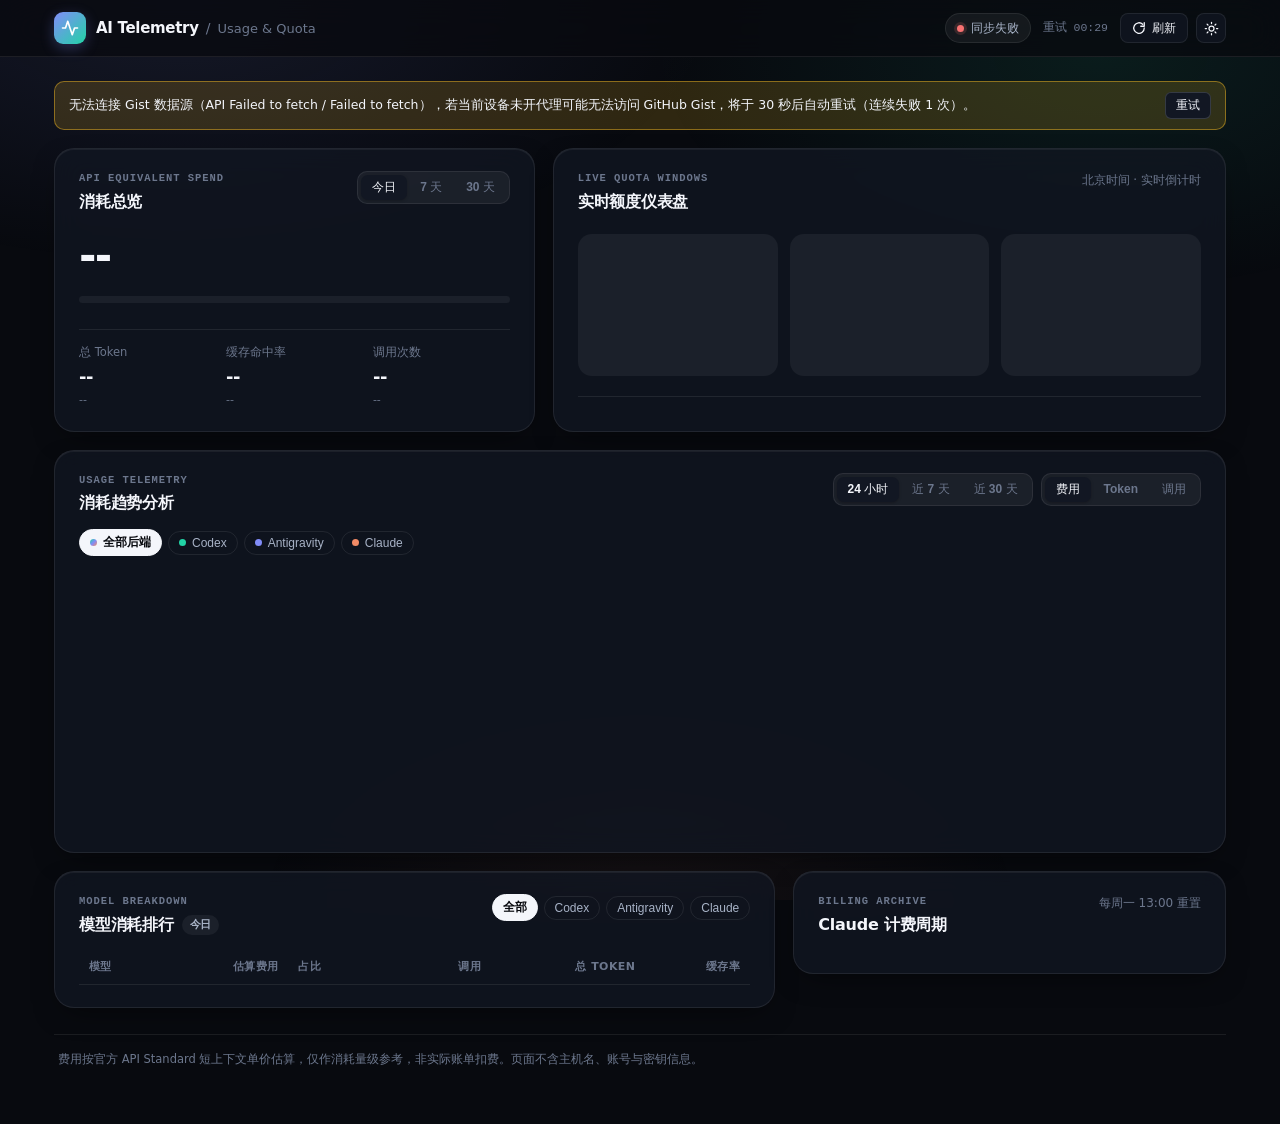
<file: usage/index.html>
<!doctype html>
<html lang="zh-CN">
<head>
  <meta charset="utf-8">
  <meta name="viewport" content="width=device-width, initial-scale=1, viewport-fit=cover">
  <meta name="color-scheme" content="dark light">
  <title>AI Telemetry · 用量与额度看板</title>
  <link rel="stylesheet" href="styles.css?v=20261125a">
</head>
<body>
  <div class="ambient-bg" aria-hidden="true"></div>

  <!-- Sticky Translucent Navbar -->
  <nav class="navbar">
    <div class="nav-inner">
      <div class="nav-brand">
        <div class="logo-badge" aria-hidden="true">
          <svg width="18" height="18" viewBox="0 0 24 24" fill="none" stroke="currentColor" stroke-width="2.2" stroke-linecap="round" stroke-linejoin="round">
            <polyline points="22 12 18 12 15 21 9 3 6 12 2 12"/>
          </svg>
        </div>
        <div class="brand-text">
          <span class="brand-name">AI Telemetry</span>
          <span class="brand-sep">/</span>
          <span class="brand-sub">Usage &amp; Quota</span>
        </div>
      </div>

      <div class="nav-right">
        <div class="status-chip" id="syncPill" title="每 10 分钟由本机自动推送脱敏快照">
          <span class="pulse-dot" id="syncDot"></span>
          <span id="syncText">正在同步…</span>
        </div>
        <span class="next-sync-tag" id="nextRefreshMeta">--:--</span>
        <button class="nav-btn" id="refreshBtn" type="button" title="立即刷新">
          <svg class="spin-target" width="14" height="14" viewBox="0 0 24 24" fill="none" stroke="currentColor" stroke-width="2.2" stroke-linecap="round" stroke-linejoin="round">
            <path d="M21 12a9 9 0 1 1-2.64-6.36"/>
            <polyline points="21 3 21 9 15 9"/>
          </svg>
          <span class="nav-btn-text" id="refreshLabel">刷新</span>
        </button>
        <button class="nav-btn icon-only" id="themeBtn" type="button" title="切换浅色 / 深色主题" aria-label="切换主题">
          <svg id="themeIconSun" width="15" height="15" viewBox="0 0 24 24" fill="none" stroke="currentColor" stroke-width="2" stroke-linecap="round" stroke-linejoin="round">
            <circle cx="12" cy="12" r="4"/>
            <path d="M12 2v2M12 20v2M4.93 4.93l1.41 1.41M17.66 17.66l1.41 1.41M2 12h2M20 12h2M6.34 17.66l-1.41 1.41M19.07 4.93l-1.41 1.41"/>
          </svg>
          <svg id="themeIconMoon" width="15" height="15" viewBox="0 0 24 24" fill="none" stroke="currentColor" stroke-width="2" stroke-linecap="round" stroke-linejoin="round" style="display:none">
            <path d="M21 12.79A9 9 0 1 1 11.21 3 7 7 0 0 0 21 12.79z"/>
          </svg>
        </button>
      </div>
    </div>
  </nav>

  <main class="container">
    <!-- Notice Banner -->
    <div class="notice-banner" id="noticeBanner" hidden>
      <span id="noticeText"></span>
      <button class="notice-retry" id="noticeRetry" type="button">重试</button>
    </div>

    <!-- ROW 1: Bento Hero (Spend Overview + Live Quota Rings) -->
    <section class="bento-hero">
      <!-- Left: Spend & Core Telemetry -->
      <article class="panel hero-spend" id="heroSpendCard">
        <div class="panel-head">
          <div>
            <div class="eyebrow">API EQUIVALENT SPEND</div>
            <h1 class="panel-title">消耗总览</h1>
          </div>
          <div class="segmented" id="kpiRangeGroup" role="tablist" aria-label="统计周期">
            <button class="seg-btn active" data-range="today" role="tab" aria-selected="true">今日</button>
            <button class="seg-btn" data-range="d7" role="tab" aria-selected="false">7 天</button>
            <button class="seg-btn" data-range="d30" role="tab" aria-selected="false">30 天</button>
          </div>
        </div>

        <div class="hero-figure-row">
          <div class="hero-amount" id="heroAmount">--</div>
          <div class="hero-delta" id="heroDelta"></div>
        </div>

        <!-- Backend Share Proportional Bar -->
        <div class="share-strip-wrap">
          <div class="share-strip" id="backendShareBar"></div>
          <div class="share-legend" id="backendShareLegend"></div>
        </div>

        <!-- 3 Compact Telemetry Metrics -->
        <div class="mini-metrics" id="miniMetrics">
          <div class="mini-metric">
            <span class="mm-label">总 Token</span>
            <span class="mm-val" id="mmTokens">--</span>
            <span class="mm-sub" id="mmTokensSub">--</span>
          </div>
          <div class="mini-metric">
            <span class="mm-label">缓存命中率</span>
            <span class="mm-val" id="mmCache">--</span>
            <span class="mm-sub" id="mmCacheSub">--</span>
          </div>
          <div class="mini-metric">
            <span class="mm-label">调用次数</span>
            <span class="mm-val" id="mmReqs">--</span>
            <span class="mm-sub" id="mmReqsSub">--</span>
          </div>
        </div>
      </article>

      <!-- Right: Live Quota Rings Command Deck -->
      <article class="panel hero-quota">
        <div class="panel-head">
          <div>
            <div class="eyebrow">LIVE QUOTA WINDOWS</div>
            <h2 class="panel-title">实时额度仪表盘</h2>
          </div>
          <span class="panel-hint">北京时间 · 实时倒计时</span>
        </div>

        <div class="rings-grid" id="quotaRingsGrid">
          <div class="ring-skeleton"></div>
          <div class="ring-skeleton"></div>
          <div class="ring-skeleton"></div>
        </div>

        <div class="quota-footer-bar" id="quotaFooterBar"></div>
      </article>
    </section>

    <!-- ROW 2: Interactive Trend Chart -->
    <section class="panel chart-panel">
      <div class="chart-top">
        <div>
          <div class="eyebrow">USAGE TELEMETRY</div>
          <h2 class="panel-title">消耗趋势分析</h2>
        </div>
        <div class="chart-toolbar">
          <div class="segmented" id="trendSpanGroup" role="tablist" aria-label="时间跨度">
            <button class="seg-btn active" data-span="24h" role="tab" aria-selected="true">24 小时</button>
            <button class="seg-btn" data-span="7d" role="tab" aria-selected="false">近 7 天</button>
            <button class="seg-btn" data-span="30d" role="tab" aria-selected="false">近 30 天</button>
          </div>
          <div class="segmented" id="trendMetricGroup" role="tablist" aria-label="指标切换">
            <button class="seg-btn active" data-metric="cost_usd" role="tab" aria-selected="true">费用</button>
            <button class="seg-btn" data-metric="total_tokens" role="tab" aria-selected="false">Token</button>
            <button class="seg-btn" data-metric="requests" role="tab" aria-selected="false">调用</button>
          </div>
        </div>
      </div>

      <div class="chart-meta-row">
        <div class="filter-pills" id="backendFilterGroup">
          <button class="pill active" data-backend="all"><span class="pdot all"></span>全部后端</button>
          <button class="pill" data-backend="codex"><span class="pdot codex"></span>Codex</button>
          <button class="pill" data-backend="antigravity"><span class="pdot antigravity"></span>Antigravity</button>
          <button class="pill" data-backend="claude"><span class="pdot claude"></span>Claude</button>
        </div>
        <div class="chart-kpis" id="chartStats"></div>
      </div>

      <div class="chart-canvas-wrap" id="chartStage">
        <svg id="trendSvg" class="trend-svg" role="img" aria-label="用量趋势柱状图"></svg>
        <div class="chart-tooltip" id="chartTooltip" hidden></div>
      </div>
    </section>

    <!-- ROW 3: Two-Column Deep Dive (Model Leaderboard + Claude Cycles) -->
    <section class="bento-bottom">
      <!-- Left: Model Leaderboard -->
      <article class="panel models-panel">
        <div class="panel-head">
          <div>
            <div class="eyebrow">MODEL BREAKDOWN</div>
            <h2 class="panel-title">模型消耗排行 <span class="title-badge" id="modelRangeBadge">今日</span></h2>
          </div>
          <div class="filter-pills compact" id="modelBackendFilter">
            <button class="pill active" data-backend="all">全部</button>
            <button class="pill" data-backend="codex">Codex</button>
            <button class="pill" data-backend="antigravity">Antigravity</button>
            <button class="pill" data-backend="claude">Claude</button>
          </div>
        </div>

        <div class="table-scroll">
          <table class="clean-table">
            <thead>
              <tr>
                <th>模型</th>
                <th class="num">估算费用</th>
                <th class="bar-th">占比</th>
                <th class="num">调用</th>
                <th class="num">总 Token</th>
                <th class="num">缓存率</th>
              </tr>
            </thead>
            <tbody id="modelTableBody"></tbody>
          </table>
        </div>
      </article>

      <!-- Right: Claude Billing Cycles -->
      <article class="panel cycles-panel">
        <div class="panel-head">
          <div>
            <div class="eyebrow">BILLING ARCHIVE</div>
            <h2 class="panel-title">Claude 计费周期</h2>
          </div>
          <span class="panel-hint">每周一 13:00 重置</span>
        </div>
        <div class="cycles-list" id="cyclesList"></div>
      </article>
    </section>

    <footer class="footer">
      <span>费用按官方 API Standard 短上下文单价估算，仅作消耗量级参考，非实际账单扣费。页面不含主机名、账号与密钥信息。</span>
      <span id="footerMeta"></span>
    </footer>
  </main>

  <script src="app.js?v=20261125a"></script>
</body>
</html>
</file>
<file: usage/styles.css>
/* ==========================================================================
   AI Telemetry Dashboard — Obsidian Dark & Crisp Alabaster Light
   ========================================================================== */

:root {
  /* Default: Deep Obsidian Telemetry */
  --bg: #080a0f;
  --bg-elevated: #0e121b;
  --surface: rgba(17, 22, 34, 0.78);
  --surface-solid: #121723;
  --surface-hover: rgba(255, 255, 255, 0.045);
  --surface-subtle: rgba(255, 255, 255, 0.055);
  --border: rgba(255, 255, 255, 0.08);
  --border-strong: rgba(255, 255, 255, 0.15);
  --specular: inset 0 1px 0 rgba(255, 255, 255, 0.06);

  --text: #f4f6fb;
  --text-secondary: #a8b3c7;
  --text-muted: #6c778d;

  --codex: #22d3a6;
  --codex-dim: rgba(34, 211, 166, 0.16);
  --agy: #818cf8;
  --agy-dim: rgba(129, 140, 248, 0.18);
  --claude: #f28b66;
  --claude-dim: rgba(242, 139, 102, 0.18);

  --ok: #34d399;
  --ok-dim: rgba(52, 211, 153, 0.16);
  --warn: #fbbf24;
  --warn-dim: rgba(251, 191, 36, 0.16);
  --danger: #f87171;
  --danger-dim: rgba(248, 113, 113, 0.16);

  --shadow-panel: 0 10px 30px -12px rgba(0, 0, 0, 0.65);
  --shadow-tooltip: 0 16px 40px rgba(0, 0, 0, 0.55);

  --radius-xl: 20px;
  --radius-lg: 14px;
  --radius-md: 10px;
  --font-sans: -apple-system, BlinkMacSystemFont, "SF Pro Display", "PingFang SC", "Hiragino Sans GB", "Inter", system-ui, sans-serif;
  --font-mono: "SF Mono", ui-monospace, SFMono-Regular, Menlo, Monaco, Consolas, monospace;
}

[data-theme="light"] {
  --bg: #f4f5f7;
  --bg-elevated: #ffffff;
  --surface: rgba(255, 255, 255, 0.88);
  --surface-solid: #ffffff;
  --surface-hover: rgba(15, 23, 42, 0.035);
  --surface-subtle: rgba(15, 23, 42, 0.045);
  --border: rgba(15, 23, 42, 0.08);
  --border-strong: rgba(15, 23, 42, 0.15);
  --specular: inset 0 1px 0 rgba(255, 255, 255, 0.9);

  --text: #0f172a;
  --text-secondary: #475569;
  --text-muted: #64748b;

  --codex: #0d9488;
  --codex-dim: rgba(13, 148, 136, 0.12);
  --agy: #4f46e5;
  --agy-dim: rgba(79, 70, 229, 0.12);
  --claude: #d96b43;
  --claude-dim: rgba(217, 107, 67, 0.13);

  --ok: #16a34a;
  --ok-dim: rgba(22, 163, 74, 0.12);
  --warn: #d97706;
  --warn-dim: rgba(217, 119, 6, 0.13);
  --danger: #dc2626;
  --danger-dim: rgba(220, 38, 38, 0.12);

  --shadow-panel: 0 8px 24px -10px rgba(15, 23, 42, 0.08), 0 1px 2px rgba(15, 23, 42, 0.04);
  --shadow-tooltip: 0 14px 32px rgba(15, 23, 42, 0.14);
}

*, *::before, *::after {
  box-sizing: border-box;
}

[hidden] {
  display: none !important;
}

html, body {
  margin: 0;
  padding: 0;
  background: var(--bg);
  color: var(--text);
  font-family: var(--font-sans);
  font-size: 14px;
  line-height: 1.5;
  -webkit-font-smoothing: antialiased;
  -moz-osx-font-smoothing: grayscale;
  min-height: 100vh;
}

/* Subtle Atmospheric Radial Glow */
.ambient-bg {
  position: fixed;
  inset: 0;
  pointer-events: none;
  z-index: 0;
  background:
    radial-gradient(60% 42% at 14% 0%, rgba(129, 140, 248, 0.11), transparent 70%),
    radial-gradient(50% 38% at 86% 6%, rgba(34, 211, 166, 0.09), transparent 70%),
    radial-gradient(40% 30% at 50% 100%, rgba(242, 139, 102, 0.06), transparent 75%);
}

[data-theme="light"] .ambient-bg {
  background:
    radial-gradient(60% 42% at 14% 0%, rgba(79, 70, 229, 0.06), transparent 70%),
    radial-gradient(50% 38% at 86% 6%, rgba(13, 148, 136, 0.06), transparent 70%);
}

/* Sticky Navbar */
.navbar {
  position: sticky;
  top: 0;
  z-index: 40;
  backdrop-filter: blur(18px);
  -webkit-backdrop-filter: blur(18px);
  background: color-mix(in srgb, var(--bg) 76%, transparent);
  border-bottom: 1px solid var(--border);
}

.nav-inner {
  max-width: 1220px;
  margin: 0 auto;
  padding: 12px 24px;
  display: flex;
  align-items: center;
  justify-content: space-between;
  gap: 14px;
}

.nav-brand {
  display: flex;
  align-items: center;
  gap: 10px;
}

.logo-badge {
  width: 32px;
  height: 32px;
  border-radius: 9px;
  display: inline-flex;
  align-items: center;
  justify-content: center;
  background: linear-gradient(135deg, var(--agy), var(--codex));
  color: #fff;
  box-shadow: 0 4px 14px rgba(129, 140, 248, 0.28);
}

.brand-text {
  display: flex;
  align-items: baseline;
  gap: 7px;
}

.brand-name {
  font-size: 15px;
  font-weight: 700;
  letter-spacing: -0.02em;
}

.brand-sep {
  color: var(--text-muted);
  font-weight: 300;
}

.brand-sub {
  font-size: 13px;
  color: var(--text-muted);
  font-weight: 500;
}

.nav-right {
  display: flex;
  align-items: center;
  gap: 8px;
}

.status-chip {
  display: inline-flex;
  align-items: center;
  gap: 7px;
  padding: 5px 11px;
  border-radius: 999px;
  background: var(--surface-subtle);
  border: 1px solid var(--border);
  font-size: 12px;
  color: var(--text-secondary);
  font-variant-numeric: tabular-nums;
}

.pulse-dot {
  width: 7px;
  height: 7px;
  border-radius: 50%;
  background: var(--text-muted);
  position: relative;
}

.pulse-dot.fresh {
  background: var(--ok);
  box-shadow: 0 0 0 3px var(--ok-dim);
}

.pulse-dot.delayed {
  background: var(--warn);
  box-shadow: 0 0 0 3px var(--warn-dim);
}

.pulse-dot.stale {
  background: var(--danger);
  box-shadow: 0 0 0 3px var(--danger-dim);
}

.next-sync-tag {
  font-family: var(--font-mono);
  font-size: 11.5px;
  color: var(--text-muted);
  padding: 0 4px;
  font-variant-numeric: tabular-nums;
}

.nav-btn {
  display: inline-flex;
  align-items: center;
  gap: 6px;
  height: 30px;
  padding: 0 11px;
  border-radius: 8px;
  border: 1px solid var(--border);
  background: var(--surface);
  color: var(--text);
  font-size: 12px;
  font-weight: 500;
  cursor: pointer;
  transition: all 0.16s ease;
}

.nav-btn:hover {
  background: var(--surface-hover);
  border-color: var(--border-strong);
}

.nav-btn.icon-only {
  width: 30px;
  padding: 0;
  justify-content: center;
}

.nav-btn.loading .spin-target {
  animation: spin 0.85s linear infinite;
}

@keyframes spin {
  to { transform: rotate(360deg); }
}

/* Main Container */
.container {
  position: relative;
  z-index: 1;
  max-width: 1220px;
  margin: 0 auto;
  padding: 24px 24px 56px;
  display: flex;
  flex-direction: column;
  gap: 18px;
}

/* Notice */
.notice-banner {
  display: flex;
  align-items: center;
  justify-content: space-between;
  gap: 12px;
  padding: 10px 14px;
  border-radius: var(--radius-md);
  background: var(--warn-dim);
  border: 1px solid color-mix(in srgb, var(--warn) 45%, transparent);
  font-size: 12.5px;
}

.notice-retry {
  padding: 4px 10px;
  border-radius: 6px;
  border: 1px solid var(--border-strong);
  background: var(--surface-solid);
  color: var(--text);
  font-size: 12px;
  cursor: pointer;
}

/* Panel Base */
.panel {
  background: var(--surface);
  backdrop-filter: blur(14px);
  -webkit-backdrop-filter: blur(14px);
  border: 1px solid var(--border);
  border-radius: var(--radius-xl);
  box-shadow: var(--shadow-panel), var(--specular);
  padding: 22px 24px;
}

.panel-head {
  display: flex;
  align-items: flex-start;
  justify-content: space-between;
  gap: 12px;
  flex-wrap: wrap;
}

.eyebrow {
  font-family: var(--font-mono);
  font-size: 10.5px;
  font-weight: 600;
  letter-spacing: 0.09em;
  color: var(--text-muted);
  text-transform: uppercase;
  margin-bottom: 3px;
}

.panel-title {
  margin: 0;
  font-size: 16px;
  font-weight: 650;
  letter-spacing: -0.015em;
  display: flex;
  align-items: center;
  gap: 8px;
}

.panel-hint {
  font-size: 12px;
  color: var(--text-muted);
}

.title-badge {
  font-size: 11px;
  font-weight: 600;
  padding: 2px 8px;
  border-radius: 999px;
  background: var(--surface-subtle);
  color: var(--text-secondary);
}

/* Segmented Controls */
.segmented {
  display: inline-flex;
  padding: 3px;
  border-radius: 10px;
  background: var(--surface-subtle);
  border: 1px solid var(--border);
  gap: 2px;
}

.seg-btn {
  border: none;
  background: transparent;
  color: var(--text-muted);
  font-size: 12px;
  font-weight: 550;
  padding: 4px 11px;
  border-radius: 7px;
  cursor: pointer;
  transition: all 0.15s ease;
  white-space: nowrap;
}

.seg-btn:hover {
  color: var(--text);
}

.seg-btn.active {
  background: var(--surface-solid);
  color: var(--text);
  box-shadow: 0 1px 3px rgba(0, 0, 0, 0.22);
}

/* ==========================================================================
   ROW 1: Bento Hero
   ========================================================================== */
.bento-hero {
  display: grid;
  grid-template-columns: minmax(0, 5fr) minmax(0, 7fr);
  gap: 18px;
}

.hero-spend {
  display: flex;
  flex-direction: column;
  justify-content: space-between;
  gap: 18px;
}

.hero-figure-row {
  display: flex;
  align-items: baseline;
  gap: 12px;
  flex-wrap: wrap;
  margin-top: 2px;
}

.hero-amount {
  font-size: 42px;
  font-weight: 750;
  letter-spacing: -0.04em;
  line-height: 1.05;
  font-variant-numeric: tabular-nums;
}

.hero-delta {
  display: inline-flex;
  align-items: center;
  gap: 6px;
  font-size: 12px;
  color: var(--text-muted);
  font-variant-numeric: tabular-nums;
}

.delta-badge {
  font-weight: 600;
  padding: 2px 8px;
  border-radius: 999px;
  background: var(--surface-subtle);
  color: var(--text-secondary);
}

.delta-badge.up { background: var(--warn-dim); color: var(--warn); }
.delta-badge.down { background: var(--ok-dim); color: var(--ok); }

/* Backend Share Bar */
.share-strip-wrap {
  display: flex;
  flex-direction: column;
  gap: 8px;
}

.share-strip {
  height: 7px;
  border-radius: 999px;
  background: var(--surface-subtle);
  overflow: hidden;
  display: flex;
  gap: 2px;
}

.share-seg {
  height: 100%;
  border-radius: 999px;
  transition: width 0.4s cubic-bezier(0.22, 1, 0.36, 1);
}

.share-legend {
  display: flex;
  align-items: center;
  gap: 14px;
  flex-wrap: wrap;
  font-size: 12px;
  color: var(--text-secondary);
  font-variant-numeric: tabular-nums;
}

.legend-item {
  display: inline-flex;
  align-items: center;
  gap: 6px;
}

.legend-item strong {
  color: var(--text);
  font-weight: 600;
}

/* Mini Metrics inside Hero */
.mini-metrics {
  display: grid;
  grid-template-columns: repeat(3, minmax(0, 1fr));
  gap: 10px;
  padding-top: 14px;
  border-top: 1px solid var(--border);
}

.mini-metric {
  display: flex;
  flex-direction: column;
  gap: 2px;
}

.mm-label {
  font-size: 11.5px;
  color: var(--text-muted);
}

.mm-val {
  font-size: 18px;
  font-weight: 700;
  letter-spacing: -0.02em;
  font-variant-numeric: tabular-nums;
}

.mm-sub {
  font-size: 11px;
  color: var(--text-muted);
  font-variant-numeric: tabular-nums;
  white-space: nowrap;
  overflow: hidden;
  text-overflow: ellipsis;
}

/* Right: Quota Rings Deck */
.hero-quota {
  display: flex;
  flex-direction: column;
  justify-content: space-between;
  gap: 16px;
}

.rings-grid {
  display: grid;
  grid-template-columns: repeat(auto-fit, minmax(112px, 1fr));
  gap: 12px;
  align-items: stretch;
}

.ring-tile {
  padding: 14px 10px 12px;
  border-radius: var(--radius-lg);
  background: var(--surface-subtle);
  border: 1px solid var(--border);
  display: flex;
  flex-direction: column;
  align-items: center;
  text-align: center;
  gap: 8px;
  transition: transform 0.18s ease, border-color 0.18s ease;
}

.ring-tile:hover {
  transform: translateY(-2px);
  border-color: var(--border-strong);
}

.ring-svg-wrap {
  position: relative;
  width: 76px;
  height: 76px;
  display: flex;
  align-items: center;
  justify-content: center;
}

.ring-svg {
  width: 76px;
  height: 76px;
  transform: rotate(-90deg);
}

.ring-bg {
  fill: none;
  stroke: var(--border-strong);
  stroke-width: 6.5;
  opacity: 0.45;
}

.ring-fg {
  fill: none;
  stroke-width: 6.5;
  stroke-linecap: round;
  transition: stroke-dashoffset 0.7s cubic-bezier(0.22, 1, 0.36, 1);
}

.ring-center {
  position: absolute;
  inset: 0;
  display: flex;
  flex-direction: column;
  align-items: center;
  justify-content: center;
  font-variant-numeric: tabular-nums;
}

.ring-pct {
  font-size: 16px;
  font-weight: 750;
  letter-spacing: -0.03em;
  line-height: 1;
}

.ring-unit {
  font-size: 10px;
  color: var(--text-muted);
  margin-top: 2px;
}

.ring-title {
  font-size: 12px;
  font-weight: 600;
  color: var(--text);
  line-height: 1.25;
}

.ring-meta {
  font-size: 10.5px;
  color: var(--text-muted);
  font-variant-numeric: tabular-nums;
  line-height: 1.3;
}

.quota-footer-bar {
  display: flex;
  align-items: center;
  justify-content: space-between;
  gap: 12px;
  flex-wrap: wrap;
  padding-top: 12px;
  border-top: 1px solid var(--border);
  font-size: 12px;
  color: var(--text-secondary);
  font-variant-numeric: tabular-nums;
}

.qf-chip {
  display: inline-flex;
  align-items: center;
  gap: 6px;
}

.qf-muted {
  color: var(--text-muted);
}

/* ==========================================================================
   ROW 2: Trend Chart Panel
   ========================================================================== */
.chart-panel {
  display: flex;
  flex-direction: column;
  gap: 14px;
}

.chart-top {
  display: flex;
  align-items: flex-start;
  justify-content: space-between;
  gap: 12px;
  flex-wrap: wrap;
}

.chart-toolbar {
  display: flex;
  align-items: center;
  gap: 8px;
  flex-wrap: wrap;
}

.chart-meta-row {
  display: flex;
  align-items: center;
  justify-content: space-between;
  gap: 12px;
  flex-wrap: wrap;
}

.filter-pills {
  display: flex;
  align-items: center;
  gap: 6px;
  flex-wrap: wrap;
}

.pill {
  display: inline-flex;
  align-items: center;
  gap: 6px;
  padding: 4px 10px;
  border-radius: 999px;
  border: 1px solid var(--border);
  background: transparent;
  color: var(--text-secondary);
  font-size: 12px;
  font-weight: 500;
  cursor: pointer;
  transition: all 0.15s ease;
}

.pill:hover {
  color: var(--text);
  border-color: var(--border-strong);
  background: var(--surface-hover);
}

.pill.active {
  background: var(--text);
  color: var(--bg);
  border-color: var(--text);
  font-weight: 600;
}

.pdot {
  width: 7px;
  height: 7px;
  border-radius: 50%;
  flex-shrink: 0;
}

.pdot.all { background: linear-gradient(135deg, var(--codex), var(--agy), var(--claude)); }
.pdot.codex { background: var(--codex); }
.pdot.antigravity { background: var(--agy); }
.pdot.claude { background: var(--claude); }

.chart-kpis {
  display: flex;
  align-items: center;
  gap: 16px;
  flex-wrap: wrap;
  font-size: 12px;
  color: var(--text-muted);
  font-variant-numeric: tabular-nums;
}

.chart-kpis strong {
  color: var(--text);
  font-weight: 650;
}

.chart-canvas-wrap {
  position: relative;
  width: 100%;
  height: 260px;
}

.trend-svg {
  width: 100%;
  height: 100%;
  display: block;
}

.grid-line {
  stroke: var(--border);
  stroke-width: 1;
  stroke-dasharray: 3 4;
}

.axis-text {
  fill: var(--text-muted);
  font-size: 11px;
  font-family: var(--font-mono);
}

.bar-slot-hit {
  fill: transparent;
  cursor: pointer;
  transition: fill 0.12s ease;
}

.bar-slot-hit:hover {
  fill: var(--surface-hover);
}

.chart-tooltip {
  position: absolute;
  pointer-events: none;
  z-index: 30;
  min-width: 190px;
  padding: 11px 13px;
  border-radius: 12px;
  background: color-mix(in srgb, var(--surface-solid) 92%, transparent);
  backdrop-filter: blur(14px);
  -webkit-backdrop-filter: blur(14px);
  border: 1px solid var(--border-strong);
  box-shadow: var(--shadow-tooltip);
  font-size: 12px;
  font-variant-numeric: tabular-nums;
}

.tt-head {
  font-weight: 650;
  color: var(--text);
  margin-bottom: 7px;
  padding-bottom: 6px;
  border-bottom: 1px solid var(--border);
}

.tt-line {
  display: flex;
  align-items: center;
  justify-content: space-between;
  gap: 14px;
  margin-top: 4px;
}

.tt-label {
  display: inline-flex;
  align-items: center;
  gap: 6px;
  color: var(--text-secondary);
}

.tt-sum {
  margin-top: 7px;
  padding-top: 6px;
  border-top: 1px dashed var(--border);
  font-weight: 650;
  color: var(--text);
}

/* ==========================================================================
   ROW 3: Bottom Bento (Model Leaderboard + Claude Cycles)
   ========================================================================== */
.bento-bottom {
  display: grid;
  grid-template-columns: minmax(0, 7.5fr) minmax(0, 4.5fr);
  gap: 18px;
  align-items: start;
}

.table-scroll {
  margin-top: 14px;
  overflow-x: auto;
  -webkit-overflow-scrolling: touch;
}

.clean-table {
  width: 100%;
  border-collapse: collapse;
  font-size: 13px;
  font-variant-numeric: tabular-nums;
}

.clean-table th {
  text-align: left;
  font-size: 11px;
  font-weight: 600;
  text-transform: uppercase;
  letter-spacing: 0.04em;
  color: var(--text-muted);
  padding: 8px 10px;
  border-bottom: 1px solid var(--border);
  white-space: nowrap;
}

.clean-table td {
  padding: 11px 10px;
  border-bottom: 1px solid var(--border);
  white-space: nowrap;
}

.clean-table tbody tr:last-child td {
  border-bottom: none;
}

.clean-table tbody tr:hover {
  background: var(--surface-hover);
}

.clean-table th.num, .clean-table td.num {
  text-align: right;
}

.model-cell {
  display: flex;
  align-items: center;
  gap: 9px;
}

.model-name {
  font-family: var(--font-mono);
  font-size: 12.5px;
  font-weight: 600;
  color: var(--text);
}

.btag {
  font-size: 10.5px;
  font-weight: 650;
  padding: 2px 7px;
  border-radius: 6px;
}

.btag.codex { background: var(--codex-dim); color: var(--codex); }
.btag.antigravity { background: var(--agy-dim); color: var(--agy); }
.btag.claude { background: var(--claude-dim); color: var(--claude); }

.bar-th { width: 120px; }

.share-inline {
  display: flex;
  align-items: center;
  gap: 8px;
}

.share-bg {
  flex: 1;
  height: 5px;
  border-radius: 999px;
  background: var(--surface-subtle);
  overflow: hidden;
  min-width: 52px;
}

.share-val {
  height: 100%;
  border-radius: 999px;
}

.share-num {
  font-size: 11.5px;
  color: var(--text-muted);
  width: 36px;
  text-align: right;
}

.empty-cell {
  text-align: center;
  padding: 32px 12px;
  color: var(--text-muted);
}

/* Claude Cycles Timeline */
.cycles-list {
  margin-top: 14px;
  display: flex;
  flex-direction: column;
  gap: 12px;
}

.cycle-item {
  padding: 14px 15px;
  border-radius: var(--radius-lg);
  background: var(--surface-subtle);
  border: 1px solid var(--border);
  display: flex;
  flex-direction: column;
  gap: 10px;
}

.cycle-top {
  display: flex;
  align-items: center;
  justify-content: space-between;
  gap: 8px;
}

.cycle-date {
  font-size: 13.5px;
  font-weight: 650;
  font-variant-numeric: tabular-nums;
}

.cycle-badge {
  font-size: 10.5px;
  font-weight: 600;
  padding: 2px 7px;
  border-radius: 999px;
  background: var(--surface);
  color: var(--text-muted);
  border: 1px solid var(--border);
}

.cycle-badge.current {
  background: var(--claude-dim);
  color: var(--claude);
  border-color: transparent;
}

.cycle-nums {
  display: grid;
  grid-template-columns: repeat(3, minmax(0, 1fr));
  gap: 8px;
  font-variant-numeric: tabular-nums;
}

.cn-label {
  font-size: 10.5px;
  color: var(--text-muted);
}

.cn-val {
  font-size: 14px;
  font-weight: 700;
}

.cycle-tags {
  display: flex;
  flex-wrap: wrap;
  gap: 6px;
}

.cmodel-pill {
  font-family: var(--font-mono);
  font-size: 11px;
  padding: 3px 8px;
  border-radius: 6px;
  background: var(--surface);
  border: 1px solid var(--border);
  color: var(--text-secondary);
  font-variant-numeric: tabular-nums;
}

/* Footer */
.footer {
  margin-top: 8px;
  padding: 16px 4px 0;
  border-top: 1px solid var(--border);
  display: flex;
  align-items: center;
  justify-content: space-between;
  gap: 12px;
  flex-wrap: wrap;
  font-size: 11.5px;
  color: var(--text-muted);
}

/* Skeletons */
.ring-skeleton {
  height: 142px;
  border-radius: var(--radius-lg);
  background: var(--surface-subtle);
  animation: pulse 1.5s ease-in-out infinite;
}

@keyframes pulse {
  0%, 100% { opacity: 0.45; }
  50% { opacity: 0.85; }
}

/* Responsive */
@media (max-width: 1024px) {
  .bento-hero, .bento-bottom {
    grid-template-columns: 1fr;
  }
}

@media (max-width: 640px) {
  .nav-inner {
    padding: 10px 14px;
  }
  .brand-sep, .brand-sub, .next-sync-tag, .nav-btn-text {
    display: none;
  }
  .container {
    padding: 14px 14px 40px;
    gap: 14px;
  }
  .panel {
    padding: 16px;
    border-radius: 16px;
  }
  .hero-amount {
    font-size: 34px;
  }
  .rings-grid {
    grid-template-columns: repeat(2, minmax(0, 1fr));
  }
  .chart-canvas-wrap {
    height: 220px;
  }
  .bar-th, .bar-td {
    display: none;
  }
}
</file>
